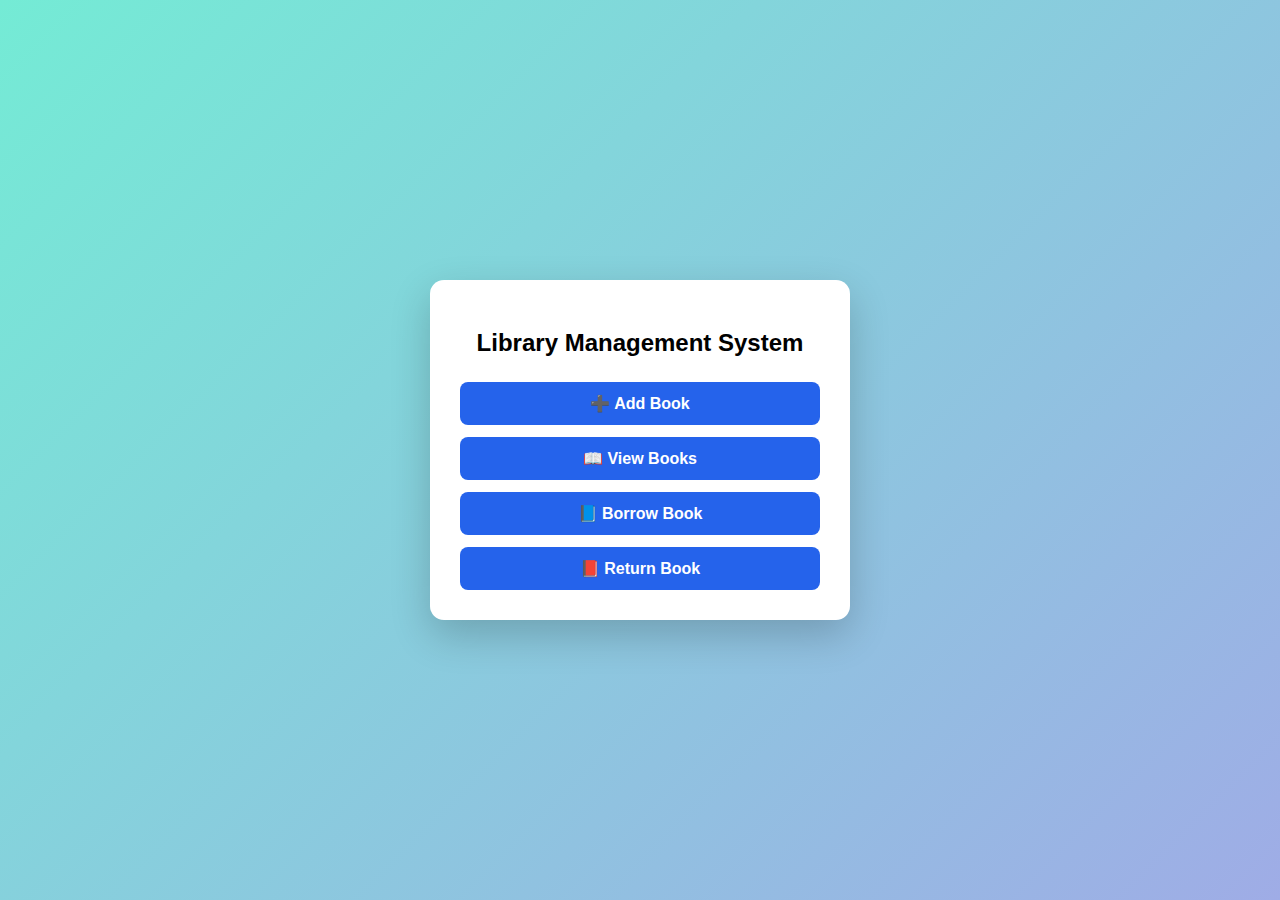
<file: src/main/webapp/index.html>
<!DOCTYPE html>
<html>
<head>
    <meta charset="UTF-8">
    <title>Library Dashboard</title>
    <link rel="stylesheet" href="style.css">
</head>
<body>

<div class="card">
    <h2>Library Management System</h2>

    <a class="link-btn" href="addBook.html">➕ Add Book</a>
    <a class="link-btn" href="viewBooks">📖 View Books</a>
    <a class="link-btn" href="BorrowBook.html">📘 Borrow Book</a>
    <a class="link-btn" href="ReturnBook.html">📕 Return Book</a>
</div>

</body>
</html>
</file>
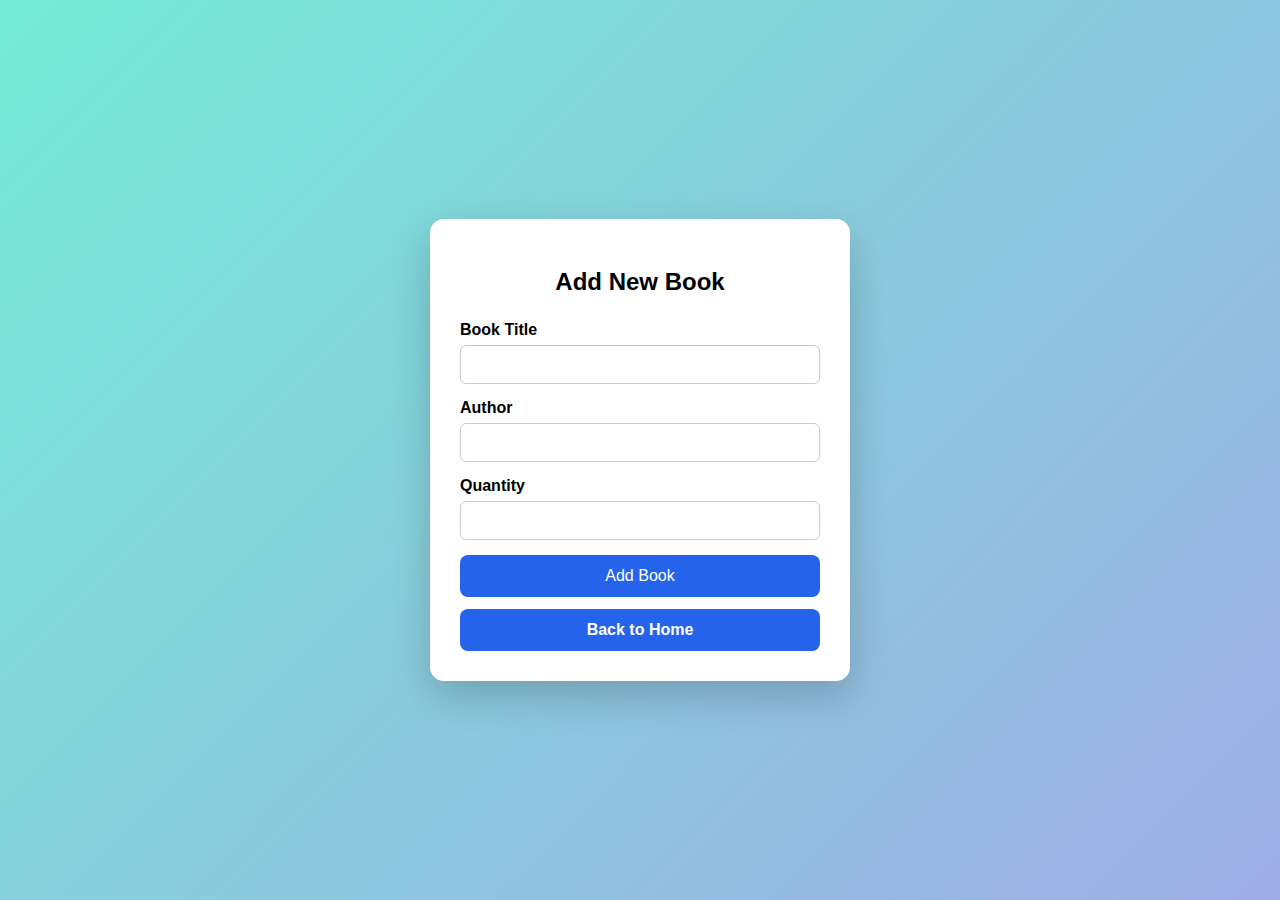
<file: src/main/webapp/addBook.html>
<!DOCTYPE html>
<html>
<head>
    <meta charset="UTF-8">
    <title>Add Book</title>
    <link rel="stylesheet" href="style.css">
</head>
<body>

<div class="card">
    <h2>Add New Book</h2>

    <form action="addBook" method="post">

        <div class="form-group">
            <label>Book Title</label>
            <input type="text" name="title" required>
        </div>

        <div class="form-group">
            <label>Author</label>
            <input type="text" name="author" required>
        </div>

        <div class="form-group">
            <label>Quantity</label>
            <input type="number" name="quantity" required>
        </div>

        <button type="submit">Add Book</button>
    </form>

    <a class="link-btn" href="index.html">Back to Home</a>
</div>

</body>
</html>
</file>
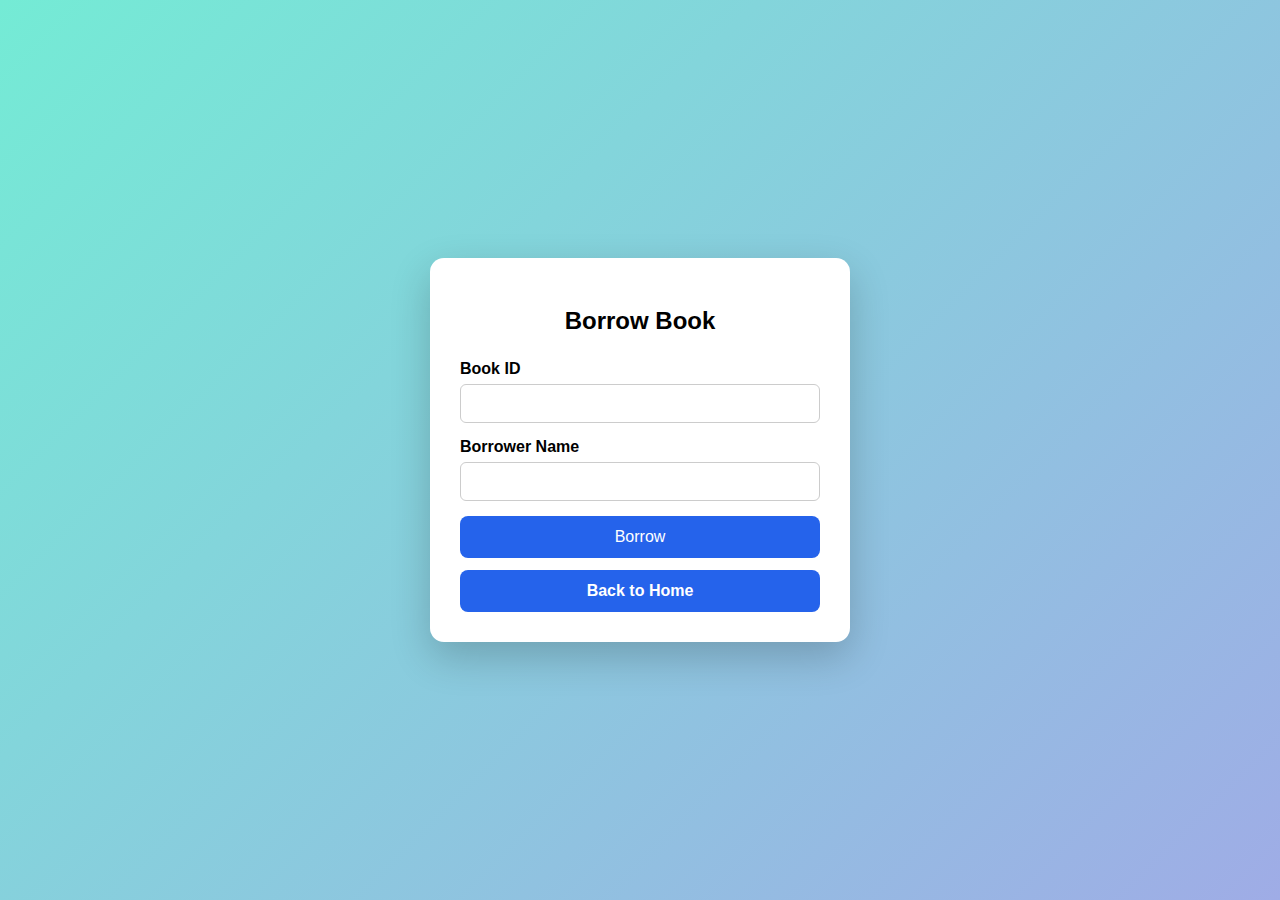
<file: src/main/webapp/BorrowBook.html>
<!DOCTYPE html>
<html>
<head>
    <meta charset="UTF-8">
    <title>Borrow Book</title>
    <link rel="stylesheet" href="style.css">
</head>
<body>

<div class="card">
    <h2>Borrow Book</h2>

    <form action="borrowBook" method="post">

        <div class="form-group">
            <label>Book ID</label>
            <input type="number" name="book_id" required>
        </div>

        <div class="form-group">
            <label>Borrower Name</label>
            <input type="text" name="borrower_name" required>
        </div>

        <button type="submit">Borrow</button>
    </form>

    <a class="link-btn" href="index.html">Back to Home</a>
</div>

</body>
</html>
</file>
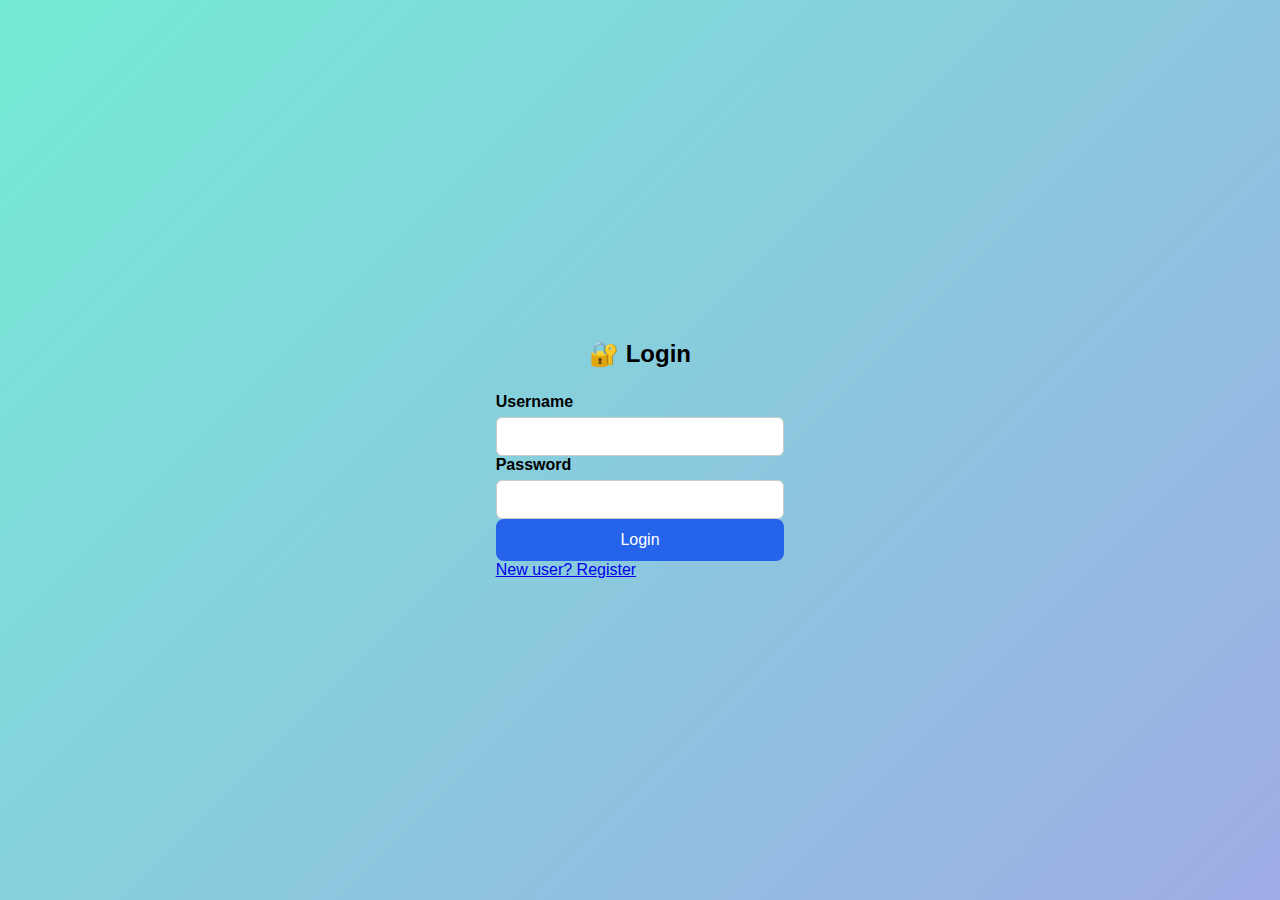
<file: src/main/webapp/Login.html>
<!DOCTYPE html>
<html>
<head><meta charset="UTF-8">

    <title>Login</title>
    <link rel="stylesheet" href="style.css">
</head>
<body>

<div class="container">
    <h2>🔐 Login</h2>

    <form action="login" method="post">
        <label>Username</label>
        <input type="text" name="username" required>

        <label>Password</label>
        <input type="password" name="password" required>

        <button type="submit">Login</button>
    </form>

    <a href="Register.html">New user? Register</a>
</div>

</body>
</html>
</file>
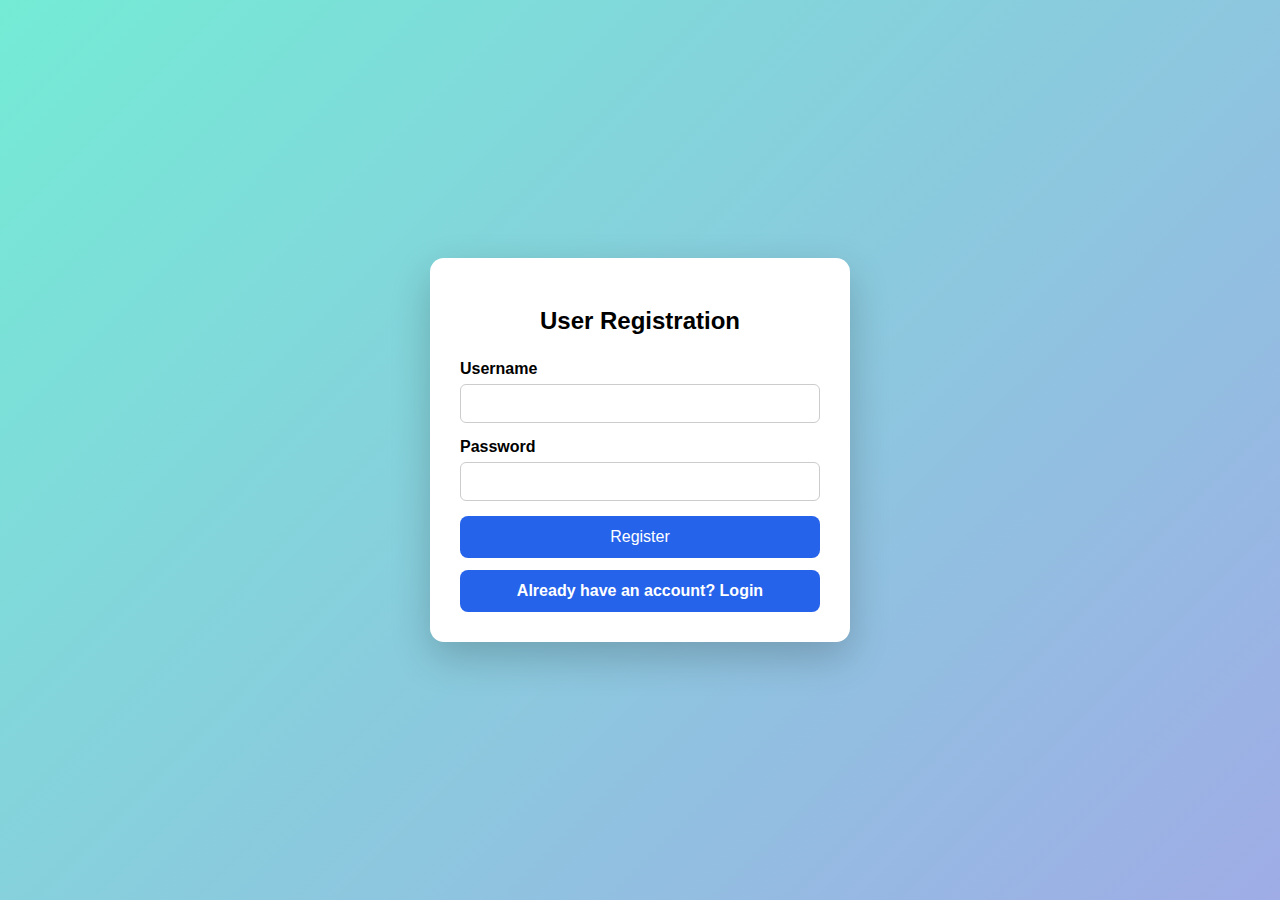
<file: src/main/webapp/Register.html>
<!DOCTYPE html>
<html>
<head>
    <meta charset="UTF-8">
    <title>User Registration</title>
    <link rel="stylesheet" href="style.css">
</head>
<body>

<div class="card">
    <h2>User Registration</h2>

    <form action="register" method="post">

        <div class="form-group">
            <label>Username</label>
            <input type="text" name="username" required>
        </div>

        <div class="form-group">
            <label>Password</label>
            <input type="password" name="password" required>
        </div>

        <button type="submit">Register</button>
    </form>

    <a class="link-btn" href="Login.html">Already have an account? Login</a>
</div>

</body>
</html>
</file>
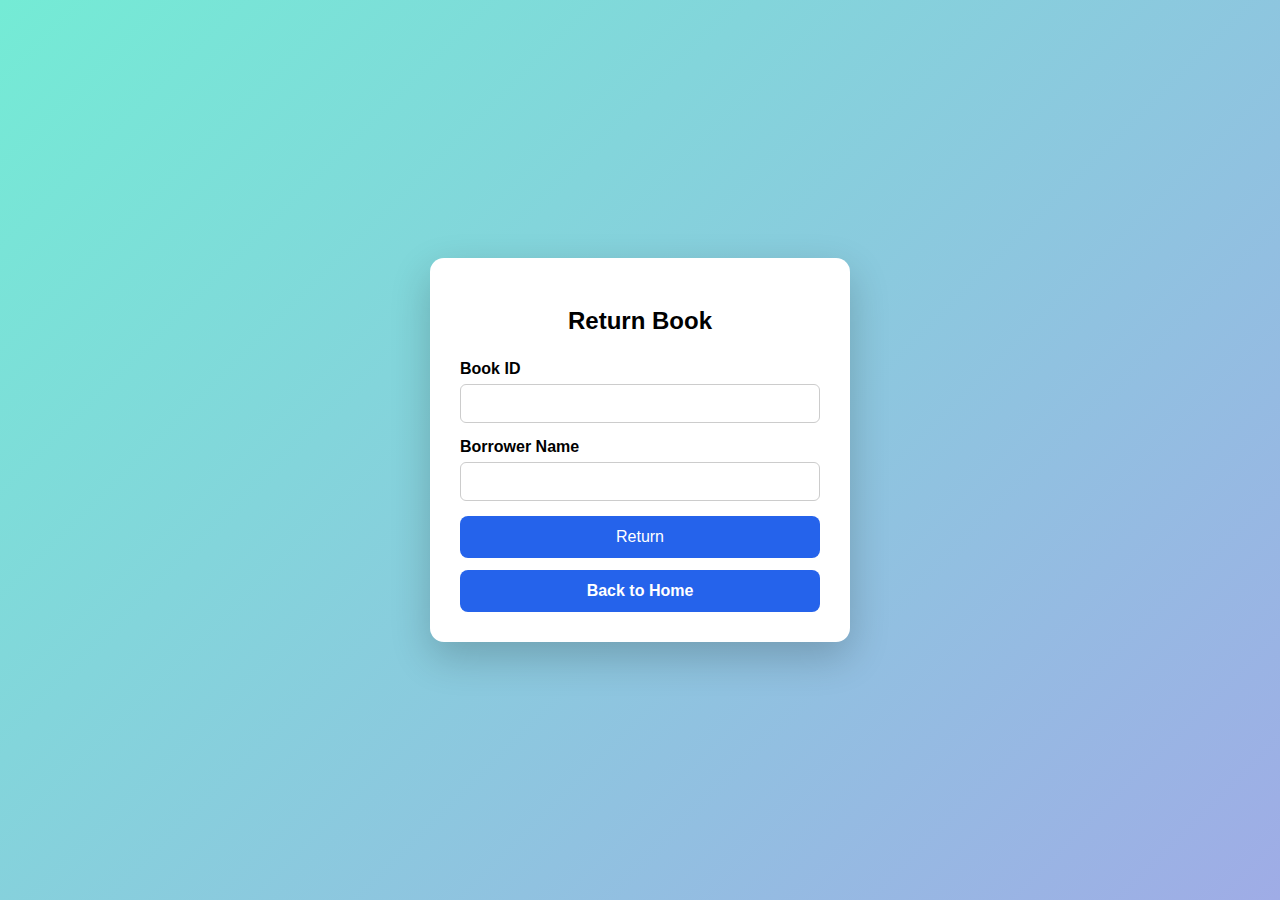
<file: src/main/webapp/ReturnBook.html>
<!DOCTYPE html>
<html>
<head>
    <meta charset="UTF-8">
    <title>Return Book</title>
    <link rel="stylesheet" href="style.css">
</head>
<body>

<div class="card">
    <h2>Return Book</h2>

    <form action="returnBook" method="post">

        <div class="form-group">
            <label>Book ID</label>
            <input type="number" name="book_id" required>
        </div>

        <div class="form-group">
            <label>Borrower Name</label>
            <input type="text" name="borrower_name" required>
        </div>

        <button type="submit">Return</button>
    </form>

    <a class="link-btn" href="index.html">Back to Home</a>
</div>

</body>
</html>
</file>
<file: src/main/webapp/style.css>
* {
    box-sizing: border-box;
    font-family: "Segoe UI", Arial, sans-serif;
}

body {
    margin: 0;
    min-height: 100vh;
    background: linear-gradient(135deg, #74ebd5, #9face6);
    display: flex;
    justify-content: center;
    align-items: center;
}

.card {
    background: #fff;
    width: 420px;
    padding: 30px;
    border-radius: 14px;
    box-shadow: 0 15px 40px rgba(0,0,0,0.2);
}

h2 {
    text-align: center;
    margin-bottom: 25px;
}

.form-group {
    margin-bottom: 15px;
}

label {
    display: block;
    margin-bottom: 6px;
    font-weight: 600;
}

input {
    width: 100%;
    padding: 10px;
    border-radius: 6px;
    border: 1px solid #ccc;
    font-size: 15px;
}

button {
    width: 100%;
    padding: 12px;
    border: none;
    border-radius: 8px;
    background: #2563eb;
    color: white;
    font-size: 16px;
    cursor: pointer;
}

button:hover {
    background: #1e40af;
}

.link-btn {
    display: block;
    width: 100%;
    margin-top: 12px;
    padding: 12px;
    text-align: center;
    text-decoration: none;
    background: #2563eb;
    color: white;
    border-radius: 8px;
    font-weight: 600;
}

.link-btn:hover {
    background: #1e40af;
}

/* TABLE */
.table-card {
    background: #fff;
    width: 90%;
    max-width: 900px;
    padding: 25px;
    border-radius: 14px;
    box-shadow: 0 15px 40px rgba(0,0,0,0.2);
}

table {
    width: 100%;
    border-collapse: collapse;
}

th {
    background: #2563eb;
    color: white;
    padding: 12px;
    text-align: left;
}

td {
    padding: 10px;
    border-bottom: 1px solid #ddd;
}

tr:hover {
    background: #f3f4f6;
}
table a {
    color: #dc2626;
    font-weight: 600;
}

table a:hover {
    text-decoration: underline;
}
</file>
